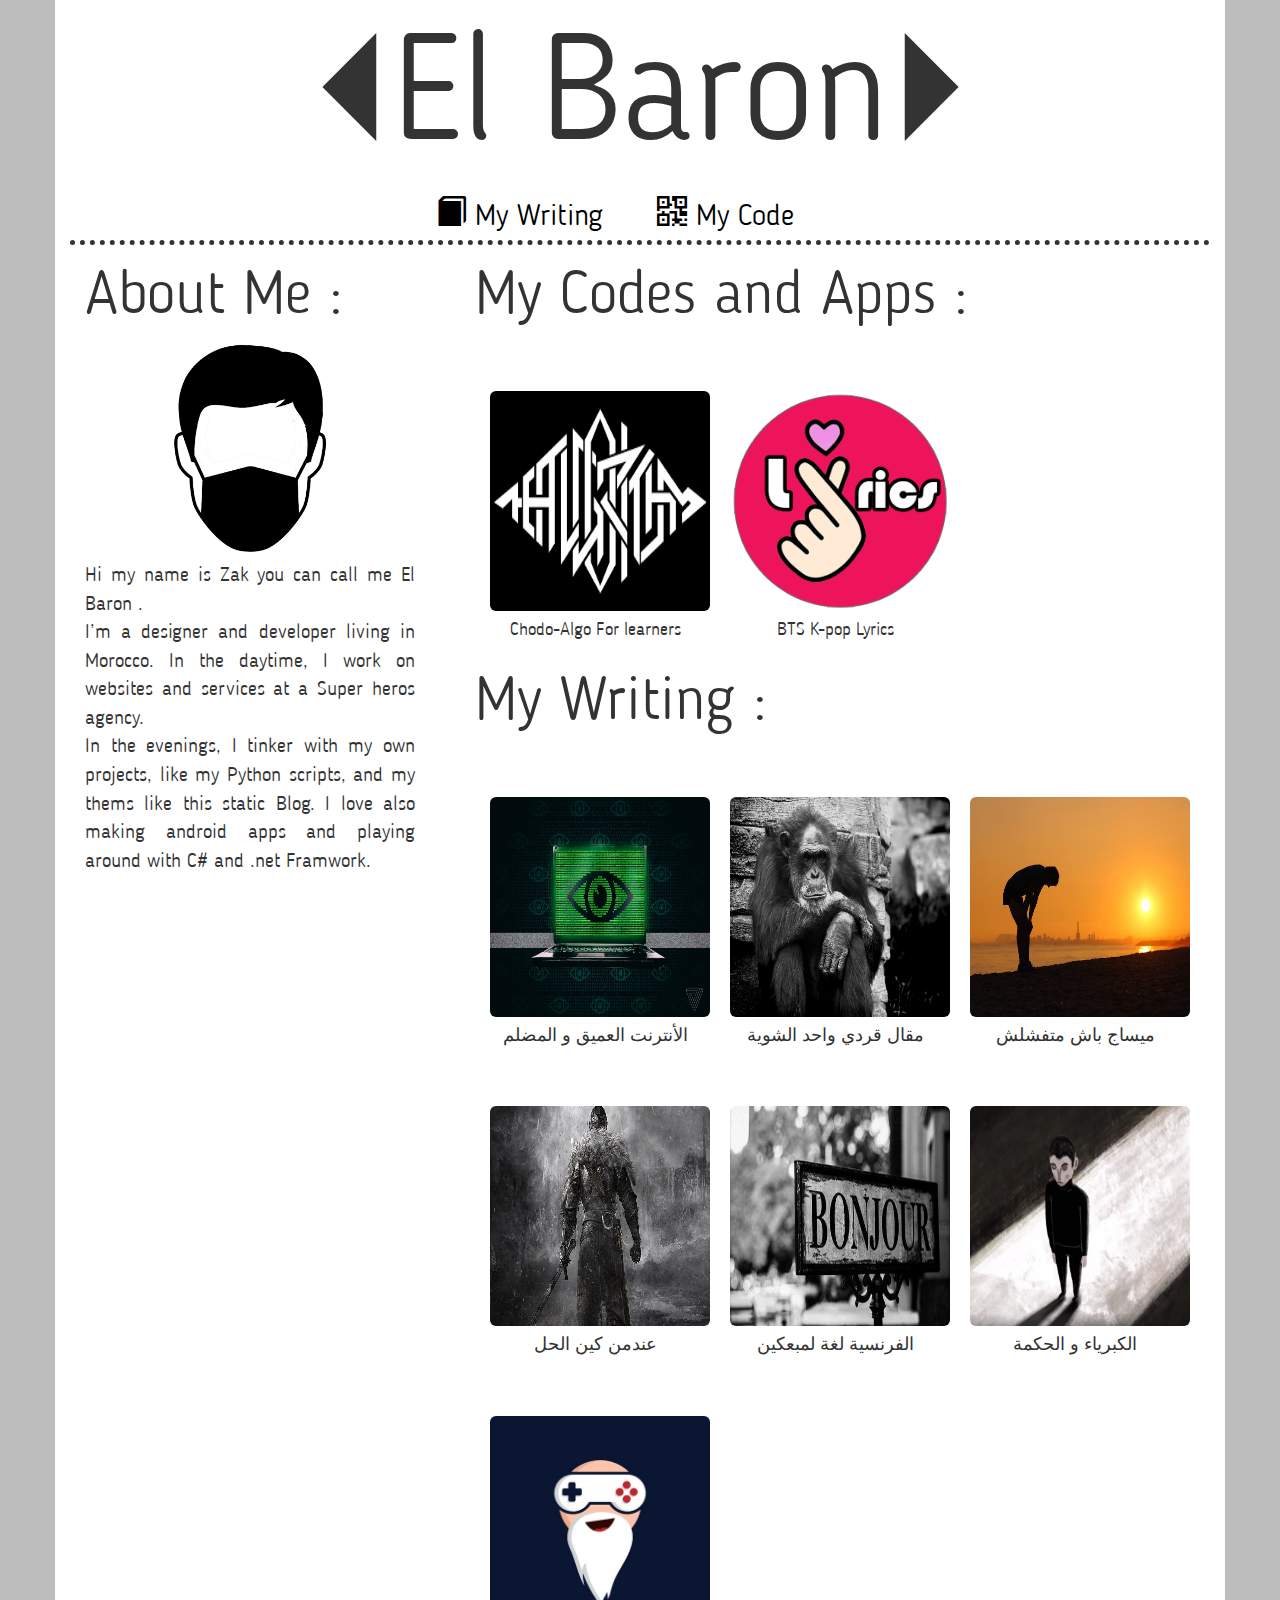
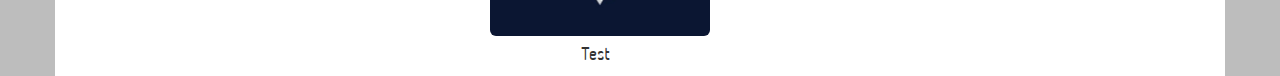
<file: index.html>
<!DOCTYPE html>
<html>

<head>
  <meta charset="utf-8">
  <meta http-equiv="X-UA-Compatible" content="IE=edge">
  <meta name="viewport" content="width=device-width, initial-scale=1">

  <link rel="stylesheet" href="https://cdnjs.cloudflare.com/ajax/libs/font-awesome/4.7.0/css/font-awesome.min.css">
  <script src="Assets\js\jquery-3.2.1.min.js"></script> <!-- jquery -->

  <script src="Assets\js\MsJs.js"></script><!-- My JS-->

  <link href="https://fonts.googleapis.com/css?family=Ubuntu" rel="stylesheet"><!-- Bootstrap Js-->

  <link href="Assets\css\bootstrap.min.css" rel="stylesheet"><!-- Bootstrap CSS-->

  <link href="Assets\css\MyCss.css" rel="stylesheet"><!-- My CSS-->

  <link rel="shortcut icon" href="/Images/MAKED.ico"/><!-- Fav icon-->
  <title>El Baron</title>
</head>

<body class="customfont">
  <!-- Start Project-->

  <div class="container">
    <center class="Lien">
      <h1>
          ⏴El Baron⏵
      </h1>
      <a href="#fragBlog" class="menu"><span class="glyphicon glyphicon-book"></span> My Writing</a>
      <a href="#fragCode" class="menu"><span class="glyphicon glyphicon-qrcode"></span> My Code</a>
    </center>


    <div class="row" id="row">

      <div class="col-md-4 abtme ">
        <div class="col-md-12">
          <H2> About Me :</H2>


          <center><img src="./Images/MAKED.png" class="img-circle  user"></center>
          <p>Hi my name is Zak you can call me El Baron . <br>
            I’m a designer and developer living in Morocco.
            In the daytime, I work on websites and services at a Super heros agency. <br>
            In the evenings, I tinker with my own projects, like my Python scripts, and my thems like this static Blog.
            I love also making android apps and playing around with C# and .net Framwork.
          </p>



        </div>
      </div>

      <div class="col-md-8">
        <div class="col-md-12" id="fragCode">
          <h2>My Codes and Apps :</H2>
        </div>
        <div class="col-md-12" id="fragBlog">
          <h2>My Writing :</H2>
        </div>



      </div>

    </div>

    <!-- End Project-->
    <script src="Assets\js\bootstrap.min.js"></script><!-- Bootstrap Js-->
</body>

</html>
</file>
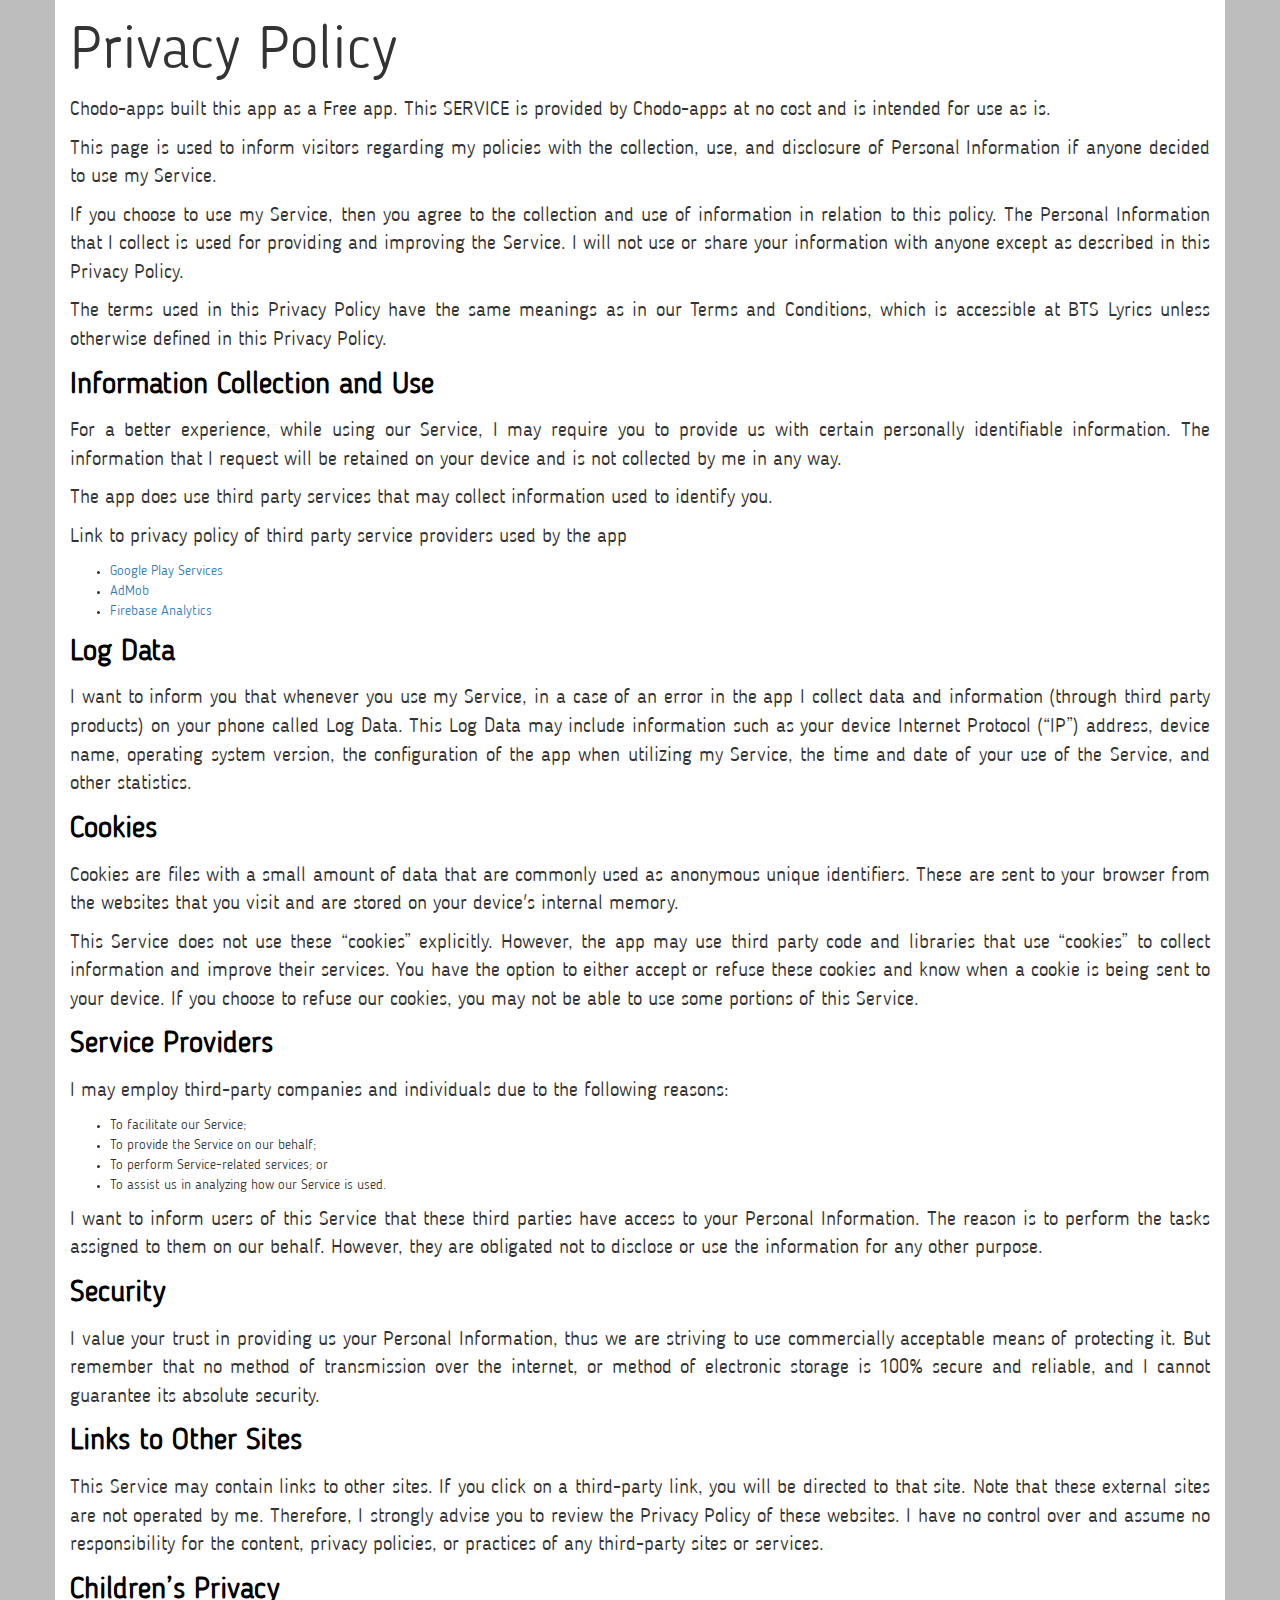
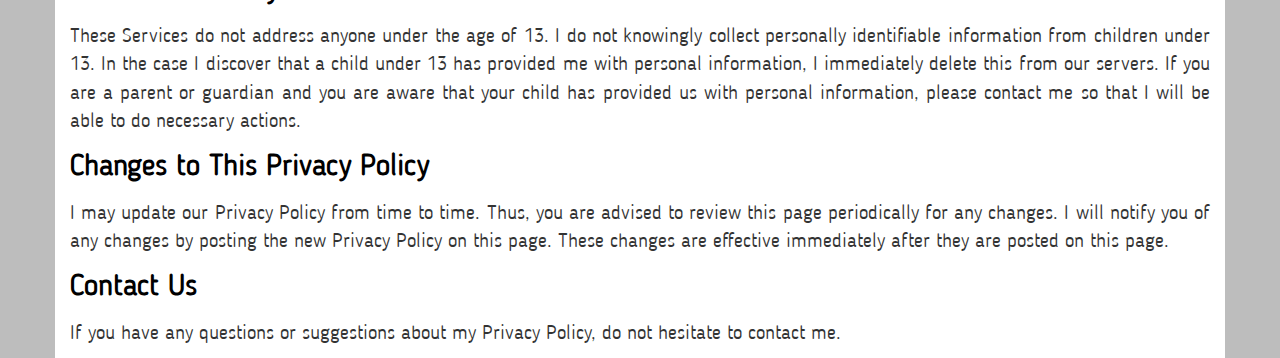
<file: AppPrivacy.html>
<!DOCTYPE html>
<html>

<head>
  <meta charset="utf-8">
  <meta http-equiv="X-UA-Compatible" content="IE=edge">
  <meta name="viewport" content="width=device-width, initial-scale=1">

  <link rel="stylesheet" href="https://cdnjs.cloudflare.com/ajax/libs/font-awesome/4.7.0/css/font-awesome.min.css">
  <script src="Assets\js\jquery-3.2.1.min.js"></script> <!-- jquery -->

  <script src="Assets\js\MsJs.js"></script><!-- My JS-->

  <link href="https://fonts.googleapis.com/css?family=Ubuntu" rel="stylesheet"><!-- Bootstrap Js-->

  <link href="Assets\css\bootstrap.min.css" rel="stylesheet"><!-- Bootstrap CSS-->

  <link href="Assets\css\MyCss.css" rel="stylesheet"><!-- My CSS-->
  <title>Sing up</title>
</head>

<body class="customfont">
  <div class="container">
    <h2>Privacy Policy</h2>
    <p> Chodo-apps built this app as a Free app. This SERVICE is provided by
      Chodo-apps at no cost and is intended for use as is.
    </p>
    <p>This page is used to inform visitors regarding my policies with the collection, use, and disclosure
      of Personal Information if anyone decided to use my Service.
    </p>
    <p>If you choose to use my Service, then you agree to the collection and use of information in
      relation to this policy. The Personal Information that I collect is used for providing and improving
      the Service. I will not use or share your information with anyone except as described
      in this Privacy Policy.
    </p>
    <p>The terms used in this Privacy Policy have the same meanings as in our Terms and Conditions, which is
      accessible at BTS Lyrics unless otherwise defined in this Privacy Policy.
    </p>
    <p><strong class="menu">Information Collection and Use</strong></p>
    <p>For a better experience, while using our Service, I may require you to provide us with certain
      personally identifiable information. The information that I request will be retained on your device and is not
      collected by me in any way.
    </p>
    <p>The app does use third party services that may collect information used to identify you.</p>
    <div>
      <p>Link to privacy policy of third party service providers used by the app</p>
      <ul>
        <li><a href="https://www.google.com/policies/privacy/" target="_blank">Google Play Services</a></li>
        <li><a href="https://support.google.com/admob/answer/6128543?hl=en" target="_blank">AdMob</a></li>
        <li><a href="https://firebase.google.com/policies/analytics" target="_blank">Firebase Analytics</a></li>
        <!---->
        <!---->
        <!---->
        <!---->
        <!---->
      </ul>
    </div>
    <p><strong class="menu">Log Data</strong></p>
    <p> I want to inform you that whenever you use my Service, in a case of
      an error in the app I collect data and information (through third party products) on your phone
      called Log Data. This Log Data may include information such as your device Internet Protocol (“IP”) address,
      device name, operating system version, the configuration of the app when utilizing my Service,
      the time and date of your use of the Service, and other statistics.
    </p>
    <p><strong class="menu">Cookies</strong></p>
    <p>Cookies are files with a small amount of data that are commonly used as anonymous unique identifiers.
      These are sent to your browser from the websites that you visit and are stored on your device's internal
      memory.
    </p>
    <p>This Service does not use these “cookies” explicitly. However, the app may use third party code and
      libraries that use “cookies” to collect information and improve their services. You have the option to
      either accept or refuse these cookies and know when a cookie is being sent to your device. If you choose
      to refuse our cookies, you may not be able to use some portions of this Service.
    </p>
    <p><strong class="menu">Service Providers</strong></p>
    <p> I may employ third-party companies and individuals due to the following reasons:</p>
    <ul>
      <li>To facilitate our Service;</li>
      <li>To provide the Service on our behalf;</li>
      <li>To perform Service-related services; or</li>
      <li>To assist us in analyzing how our Service is used.</li>
    </ul>
    <p> I want to inform users of this Service that these third parties have access to
      your Personal Information. The reason is to perform the tasks assigned to them on our behalf. However,
      they are obligated not to disclose or use the information for any other purpose.
    </p>
    <p><strong class="menu">Security</strong></p>
    <p> I value your trust in providing us your Personal Information, thus we are striving
      to use commercially acceptable means of protecting it. But remember that no method of transmission over
      the internet, or method of electronic storage is 100% secure and reliable, and I cannot guarantee
      its absolute security.
    </p>
    <p><strong class="menu">Links to Other Sites</strong></p>
    <p>This Service may contain links to other sites. If you click on a third-party link, you will be directed
      to that site. Note that these external sites are not operated by me. Therefore, I strongly
      advise you to review the Privacy Policy of these websites. I have no control over
      and assume no responsibility for the content, privacy policies, or practices of any third-party sites
      or services.
    </p>
    <p><strong class="menu">Children’s Privacy</strong></p>
    <p>These Services do not address anyone under the age of 13. I do not knowingly collect
      personally identifiable information from children under 13. In the case I discover that a child
      under 13 has provided me with personal information, I immediately delete this from
      our servers. If you are a parent or guardian and you are aware that your child has provided us with personal
      information, please contact me so that I will be able to do necessary actions.
    </p>
    <p><strong class="menu">Changes to This Privacy Policy</strong></p>
    <p> I may update our Privacy Policy from time to time. Thus, you are advised to review
      this page periodically for any changes. I will notify you of any changes by posting
      the new Privacy Policy on this page. These changes are effective immediately after they are posted on
      this page.
    </p>
    <p><strong class="menu">Contact Us</strong></p>
    <p>If you have any questions or suggestions about my Privacy Policy, do not hesitate to contact
      me.
    </p>
  </div>
</body>

</html>
</file>
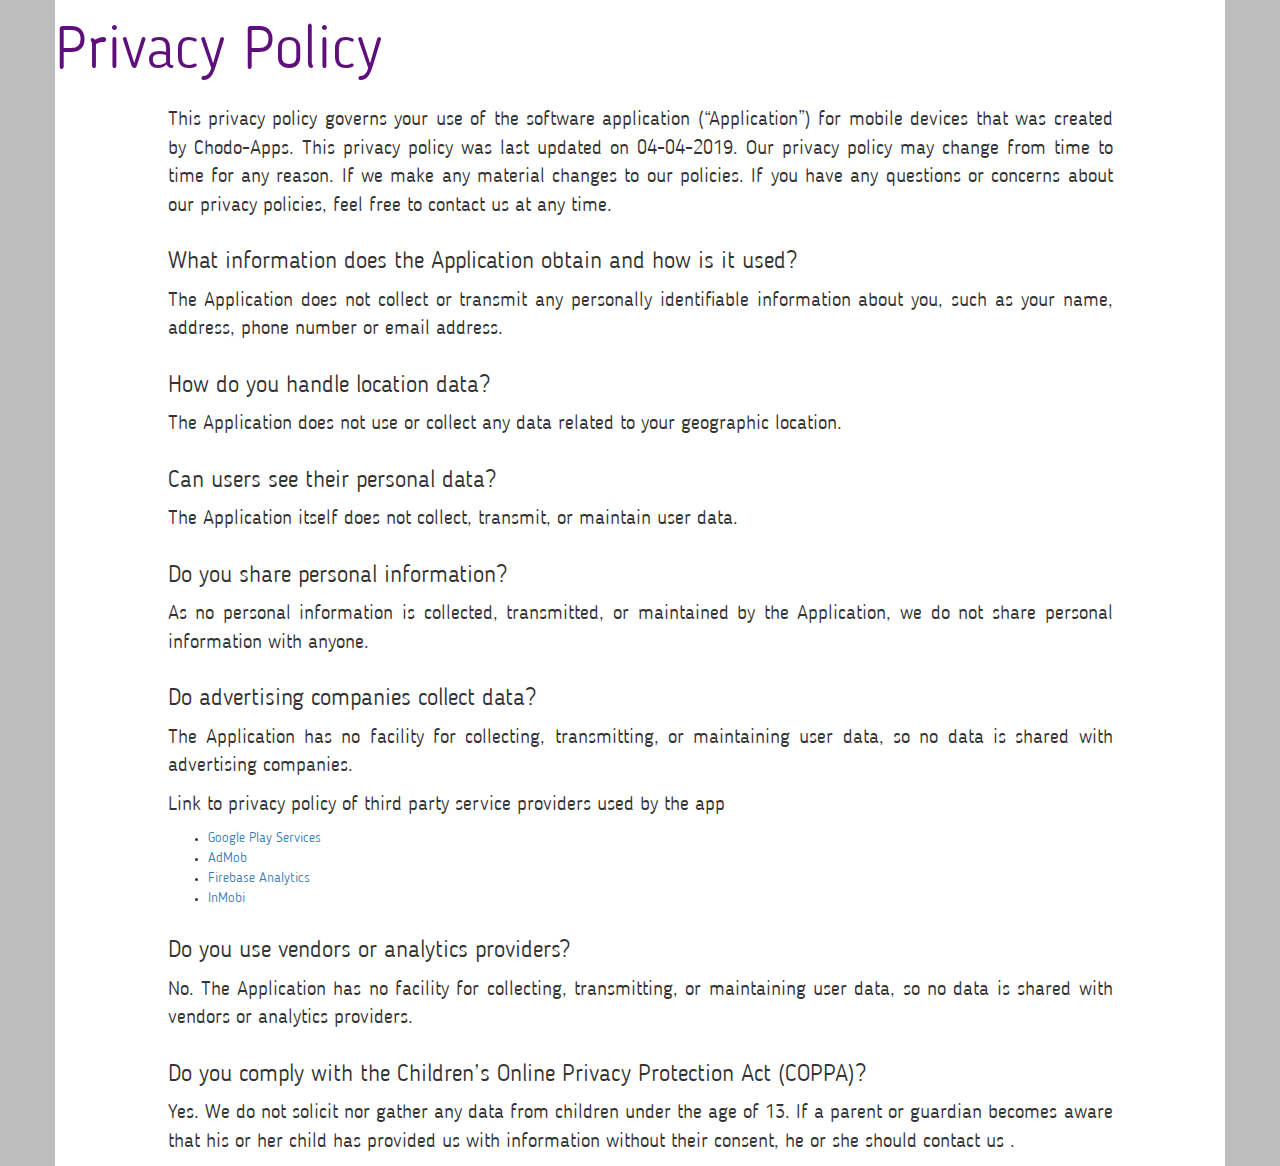
<file: BTSPrivacyPolicy.html>
<!DOCTYPE html>
<html>

<head>
  <meta charset="utf-8">
  <meta http-equiv="X-UA-Compatible" content="IE=edge">
  <meta name="viewport" content="width=device-width, initial-scale=1">

  <link rel="stylesheet" href="https://cdnjs.cloudflare.com/ajax/libs/font-awesome/4.7.0/css/font-awesome.min.css">
  <script src="Assets\js\jquery-3.2.1.min.js"></script> <!-- jquery -->

  <script src="Assets\js\MsJs.js"></script><!-- My JS-->

  <link href="https://fonts.googleapis.com/css?family=Ubuntu" rel="stylesheet"><!-- Bootstrap Js-->

  <link href="Assets\css\bootstrap.min.css" rel="stylesheet"><!-- Bootstrap CSS-->

  <link href="Assets\css\MyCss.css" rel="stylesheet"><!-- My CSS-->
  
  <link rel="shortcut icon" href="/Images/MAKED.ico"/><!-- Fav icon-->
  <title>APP Privacy Policy</title>
</head>

<body class="customfont">
  <div class="container">

<div class="row">     
   <h2 style="color:#5f0f7b" >Privacy Policy</h2>        
    <!-- Intro -->
    <div class="col-md-10 col-md-offset-1 heading center">
       <p class="subheadline">This privacy policy governs your use of the software application 
         (“Application”) for mobile devices that was created by Chodo-Apps. This privacy policy was last updated on 04-04-2019. Our privacy policy may change from time to time for any reason. If we make any material changes to our policies. If you have any questions or concerns about our privacy policies, feel free to contact us at any time.</p>
    </div>
    <div class="col-md-10 col-md-offset-1 heading center">
       <H3 class="reduced">What information does the Application obtain and how is it used?</H3>
       <p class="subheadline center">The Application does not collect or transmit any personally identifiable information about you, such as your name, address, phone number or email address.</p>
    </div>                           
    <div class="col-md-10 col-md-offset-1 heading center">
       <H3 class="reduced">How do you handle location data?</H3>
       <p class="subheadline center">The Application does not use or collect any data related to your geographic location.</p>
    </div>
    <div class="col-md-10 col-md-offset-1 heading center">
       <H3 class="reduced">Can users see their personal data?</H3>
       <p class="subheadline center">The Application itself does not collect, transmit, or maintain user data.</p>
    </div>     
    <div class="col-md-10 col-md-offset-1 heading center">
       <H3 class="reduced">Do you share personal information?</H3>
       <p class="subheadline center">As no personal information is collected, transmitted, or maintained by the Application, we do not share personal information with anyone.</p>
    </div>  
    <div class="col-md-10 col-md-offset-1 heading center">
       <H3 class="reduced">Do advertising companies collect data?</H3>
       <p class="subheadline center">The Application has no facility for collecting, transmitting, or maintaining user data, so no data is shared with advertising companies.</p>
       <p>Link to privacy policy of third party service providers used by the app</p>
       <ul>
         <li><a href="https://www.google.com/policies/privacy/" target="_blank">Google Play Services</a></li>
         <li><a href="https://support.google.com/admob/answer/6128543?hl=en" target="_blank">AdMob</a></li>
         <li><a href="https://firebase.google.com/policies/analytics" target="_blank">Firebase Analytics</a></li>
         <li><a href="https://www.inmobi.com/privacy-policy/" target="_blank">InMobi</a></li>
      </div>  
    <div class="col-md-10 col-md-offset-1 heading center">
       <H3 class="reduced">Do you use vendors or analytics providers?</H3>
       <p class="subheadline center">No. The Application has no facility for collecting, transmitting, or maintaining user data, so no data is shared with vendors
or analytics providers.</p>
    </div> 
    <div class="col-md-10 col-md-offset-1 heading center">
       <H3 class="reduced">Do you comply with the Children’s Online Privacy Protection Act (COPPA)?</H3>
       <p class="subheadline center">Yes. We do not solicit nor gather any data from children under the age of 13. If a parent or guardian becomes aware that his or her child has provided us with information without their consent, he or she should contact us .</p>
    </div>
 </div>

</body>

</html>
</file>
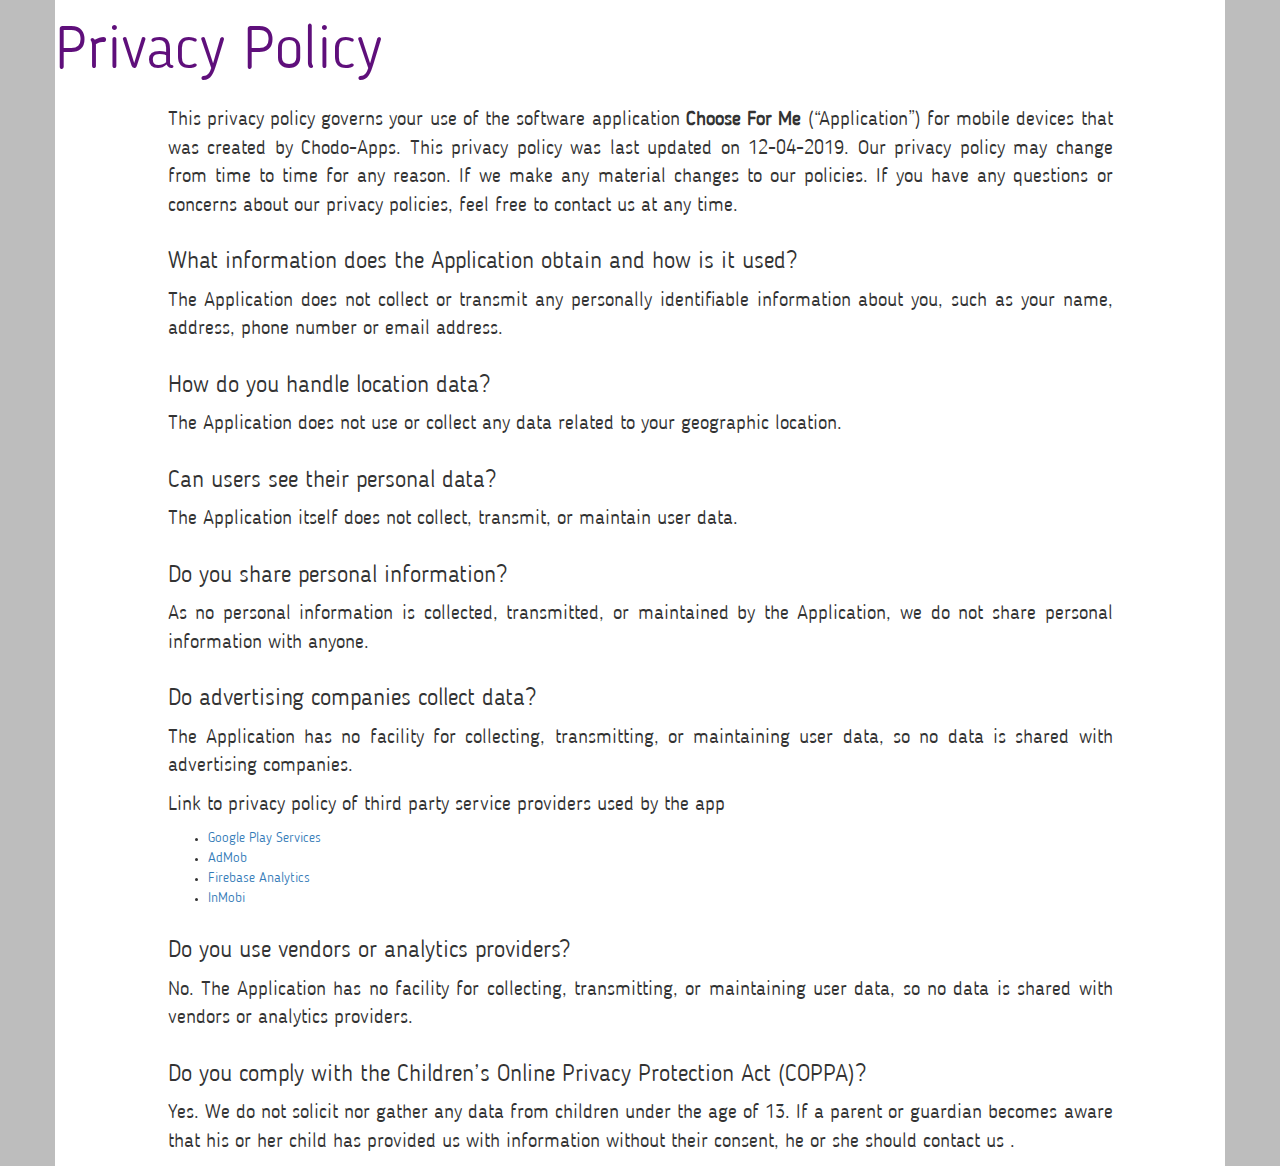
<file: ChooseForMePrivacyPolicy.html>
<!DOCTYPE html>
<html>

<head>
  <meta charset="utf-8">
  <meta http-equiv="X-UA-Compatible" content="IE=edge">
  <meta name="viewport" content="width=device-width, initial-scale=1">

  <link rel="stylesheet" href="https://cdnjs.cloudflare.com/ajax/libs/font-awesome/4.7.0/css/font-awesome.min.css">
  <script src="Assets\js\jquery-3.2.1.min.js"></script> <!-- jquery -->

  <script src="Assets\js\MsJs.js"></script><!-- My JS-->

  <link href="https://fonts.googleapis.com/css?family=Ubuntu" rel="stylesheet"><!-- Bootstrap Js-->

  <link href="Assets\css\bootstrap.min.css" rel="stylesheet"><!-- Bootstrap CSS-->

  <link href="Assets\css\MyCss.css" rel="stylesheet"><!-- My CSS-->

    <link rel="shortcut icon" href="/Images/MAKED.ico"/><!-- Fav icon-->
  <title>Choose For Me Privacy Policy</title>
</head>

<body class="customfont">
  <div class="container">

<div class="row">     
   <h2 style="color:#5f0f7b" >Privacy Policy</h2>        
    <!-- Intro -->
    <div class="col-md-10 col-md-offset-1 heading center">
       <p class="subheadline">This privacy policy governs your use of the software application <b> Choose For Me</b> (“Application”) for mobile devices that was created by Chodo-Apps. This privacy policy was last updated on 12-04-2019. Our privacy policy may change from time to time for any reason. If we make any material changes to our policies. If you have any questions or concerns about our privacy policies, feel free to contact us at any time.</p>
    </div>
    <div class="col-md-10 col-md-offset-1 heading center">
       <H3 class="reduced">What information does the Application obtain and how is it used?</H3>
       <p class="subheadline center">The Application does not collect or transmit any personally identifiable information about you, such as your name, address, phone number or email address.</p>
    </div>                           
    <div class="col-md-10 col-md-offset-1 heading center">
       <H3 class="reduced">How do you handle location data?</H3>
       <p class="subheadline center">The Application does not use or collect any data related to your geographic location.</p>
    </div>
    <div class="col-md-10 col-md-offset-1 heading center">
       <H3 class="reduced">Can users see their personal data?</H3>
       <p class="subheadline center">The Application itself does not collect, transmit, or maintain user data.</p>
    </div>     
    <div class="col-md-10 col-md-offset-1 heading center">
       <H3 class="reduced">Do you share personal information?</H3>
       <p class="subheadline center">As no personal information is collected, transmitted, or maintained by the Application, we do not share personal information with anyone.</p>
    </div>  
    <div class="col-md-10 col-md-offset-1 heading center">
       <H3 class="reduced">Do advertising companies collect data?</H3>
       <p class="subheadline center">The Application has no facility for collecting, transmitting, or maintaining user data, so no data is shared with advertising companies.</p>
       <p>Link to privacy policy of third party service providers used by the app</p>
       <ul>
         <li><a href="https://www.google.com/policies/privacy/" target="_blank">Google Play Services</a></li>
         <li><a href="https://support.google.com/admob/answer/6128543?hl=en" target="_blank">AdMob</a></li>
         <li><a href="https://firebase.google.com/policies/analytics" target="_blank">Firebase Analytics</a></li>
         <li><a href="https://www.inmobi.com/privacy-policy/" target="_blank">InMobi</a></li>
      </div>  
    <div class="col-md-10 col-md-offset-1 heading center">
       <H3 class="reduced">Do you use vendors or analytics providers?</H3>
       <p class="subheadline center">No. The Application has no facility for collecting, transmitting, or maintaining user data, so no data is shared with vendors
or analytics providers.</p>
    </div> 
    <div class="col-md-10 col-md-offset-1 heading center">
       <H3 class="reduced">Do you comply with the Children’s Online Privacy Protection Act (COPPA)?</H3>
       <p class="subheadline center">Yes. We do not solicit nor gather any data from children under the age of 13. If a parent or guardian becomes aware that his or her child has provided us with information without their consent, he or she should contact us .</p>
    </div>
 </div>

</body>

</html>
</file>
